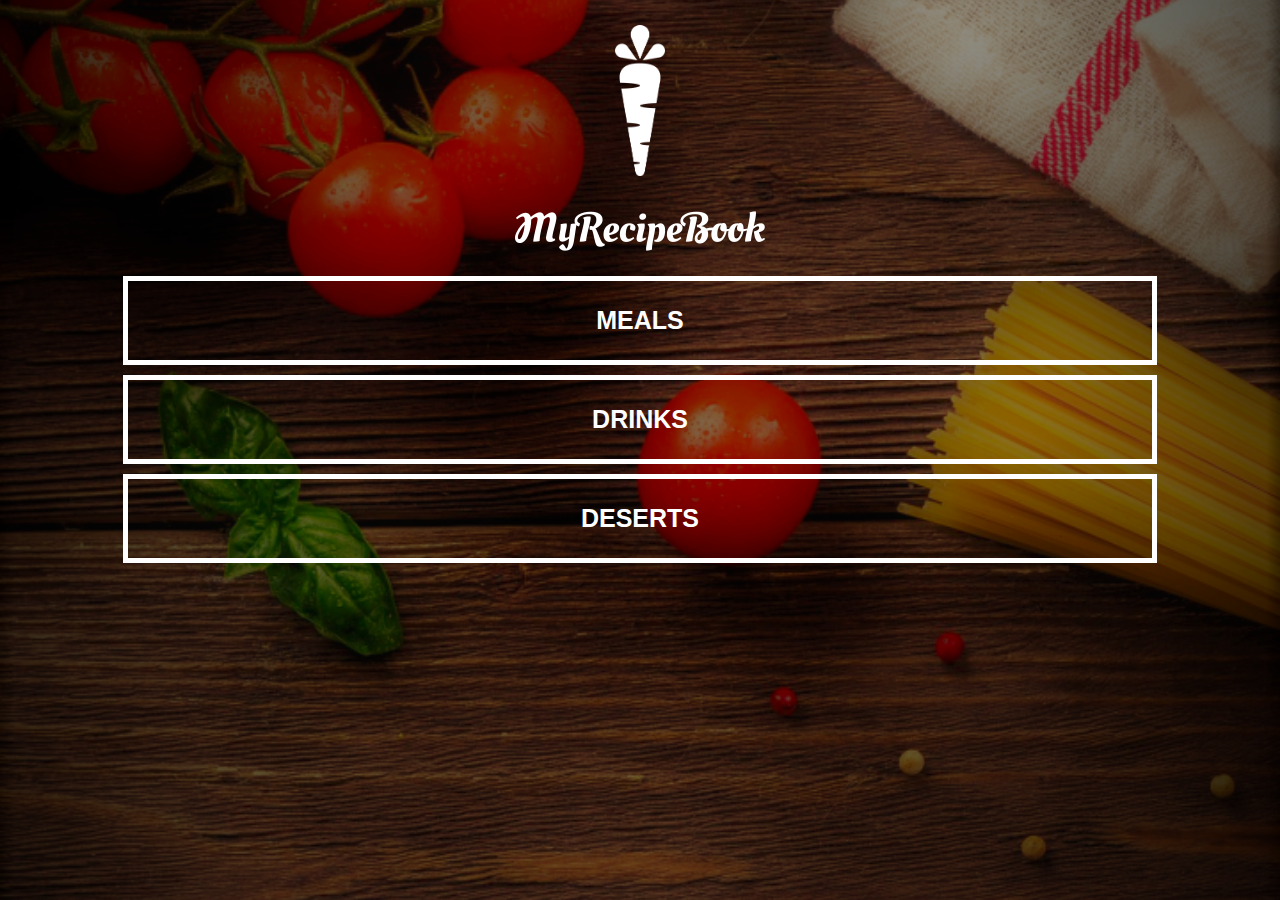
<file: index.html>
<!Doctype html>

<html>
   <head>
     <title>My Recipe Book</title>  
<link rel="stylesheet" href="style.css"> 
       </head>
       
    <body class="body-home">
        
  <div id="home">
      
    <img src ="images/logo-img.png" id="home-logo-img">
     <img src="images/logo-text.png" id="home-logo-text"> 
  
    <div class="home-menu">
      <a href="meals.html" class="home-menu-item">
      <p>Meals</p>
      </a>   
      
      <a href="drinks.html" class="home-menu-item">
      <p>drinks</p>
      </a>   
      
      <a href="desert.html" class="home-menu-item">
      <p>deserts</p>
      </a>
      
    
      
      
      
      
      
      
      
      
      </div>      
        </div>
    </body> 
</html>
</file>
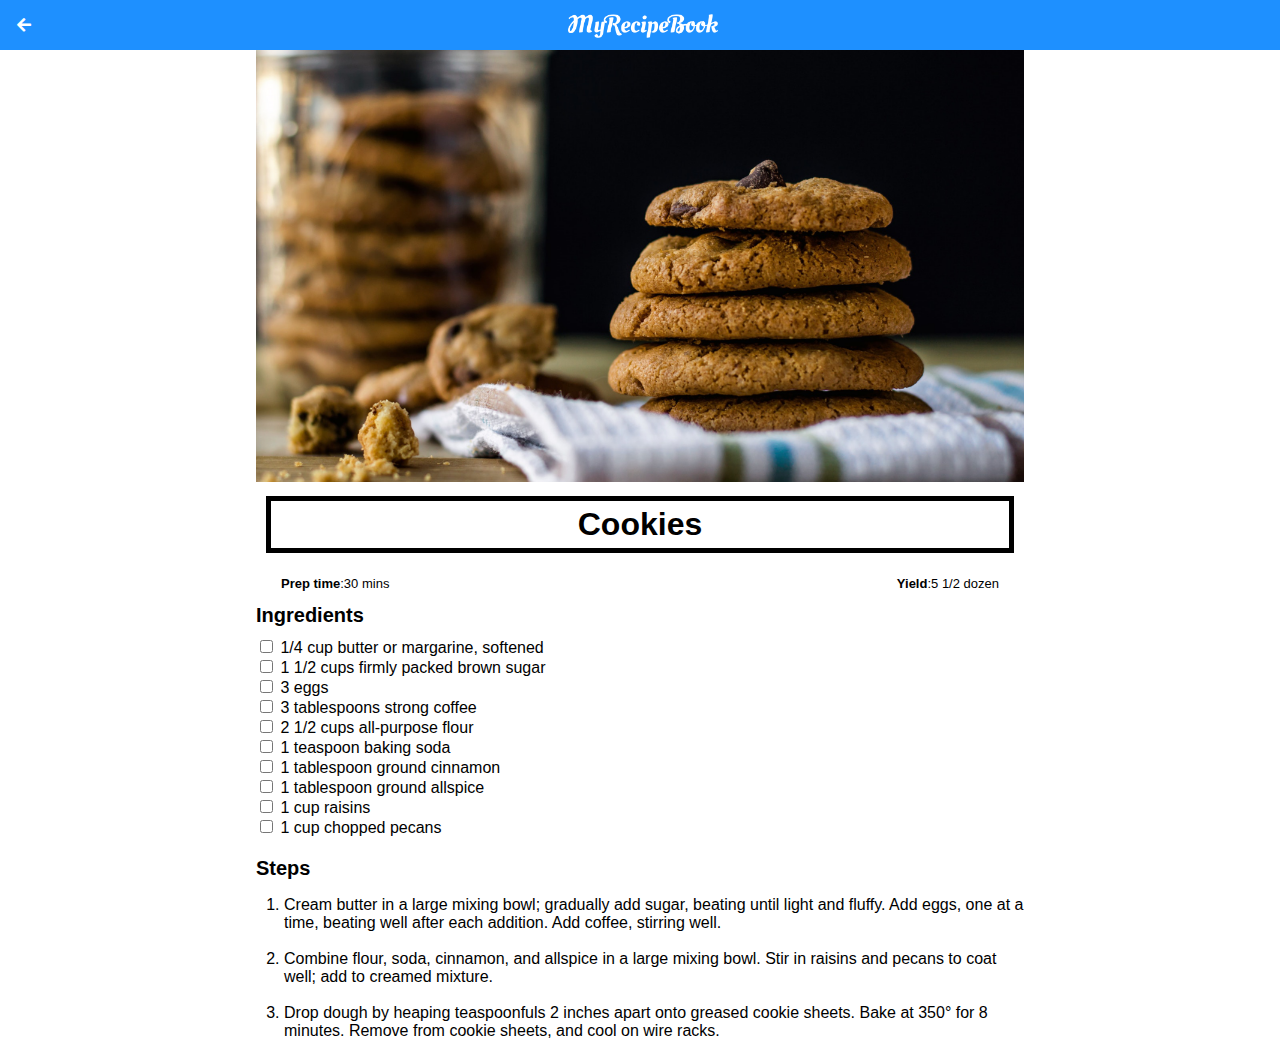
<file: cookies.html>
<!Doctype html>

<html>
   <head>
     <title>My Recipe Book |Desert|Cookies </title>  
<link rel="stylesheet" href="style.css"> 
       </head>
<link rel="stylesheet" href="fontAwesome/css/all.css">
    
    <body class="body-recipe">
        
<div class="header">
  <a href="desert.html">
   <i class="fa fa-arrow-left"></i>
</a>     
   <img src="images/logo-text.png">     
        </div>
            
        <div id="recipe">
   <div class="recipe-details">
   <img src="images/cookies.png">
       
    <h1>Cookies</h1>
       
<div class="recipe-details-info">
       
    <p><b>Prep time</b>:30 mins</p>       
    <p style="float: right;"><b>Yield</b>:5 1/2 dozen</p>       
     </div>
   <div claas="recipe-details-ingredients">

<h2>Ingredients</h2>    
 <input id="check-01" type="checkbox">      
<label for="check-01">1/4 cup butter or margarine, softened</label>   
<br>
<input id="check-02" type="checkbox">      
<label for="check-02">1 1/2 cups firmly packed brown sugar</label>   
<br> 
       
<input id="check-03" type="checkbox">      
<label for="check-03">3 eggs</label>   
 <br>
       
<input id="check-04" type="checkbox">      
<label for="check-04">3 tablespoons strong coffee</label>   
 <br>
 
<input id="check-05" type="checkbox">      
<label for="check-05">2 1/2 cups all-purpose flour</label>   <br>      

<input id="check-06" type="checkbox">      
<label for="check-06">1 teaspoon baking soda</label>   <br>      
     
       
 <input id="check-07" type="checkbox">      
<label for="check-0">1 tablespoon ground cinnamon</label>   <br>      
           
<input id="check-08" type="checkbox">      
<label for="check-08">1 tablespoon ground allspice</label>   <br>      
                   
  <input id="check-09" type="checkbox">      
<label for="check-09">1 cup raisins</label>   <br>      
               
       
  <input id="check-10" type="checkbox">      
<label for="check-10">1 cup chopped pecans</label>   <br>      
            
       </div>   

<div class="recipe-details-steps">
<h2>Steps</h2>       
<ol>
 <li>Cream butter in a large mixing bowl; gradually add sugar, beating until light and fluffy. Add eggs, one at a time, beating well after each addition. Add coffee, stirring well.</li>  <br> 
    
<li>Combine flour, soda, cinnamon, and allspice in a large mixing bowl. Stir in raisins and pecans to coat well; add to creamed mixture.</li> <br>
    
        
<li>Drop dough by heaping teaspoonfuls 2 inches apart onto greased cookie sheets. Bake at 350° for 8 minutes. Remove from cookie sheets, and cool on wire racks.</li> <br>
    </ol>
</div>
       
 </div>
    
      </div>      
 </body> 
</html>
</file>
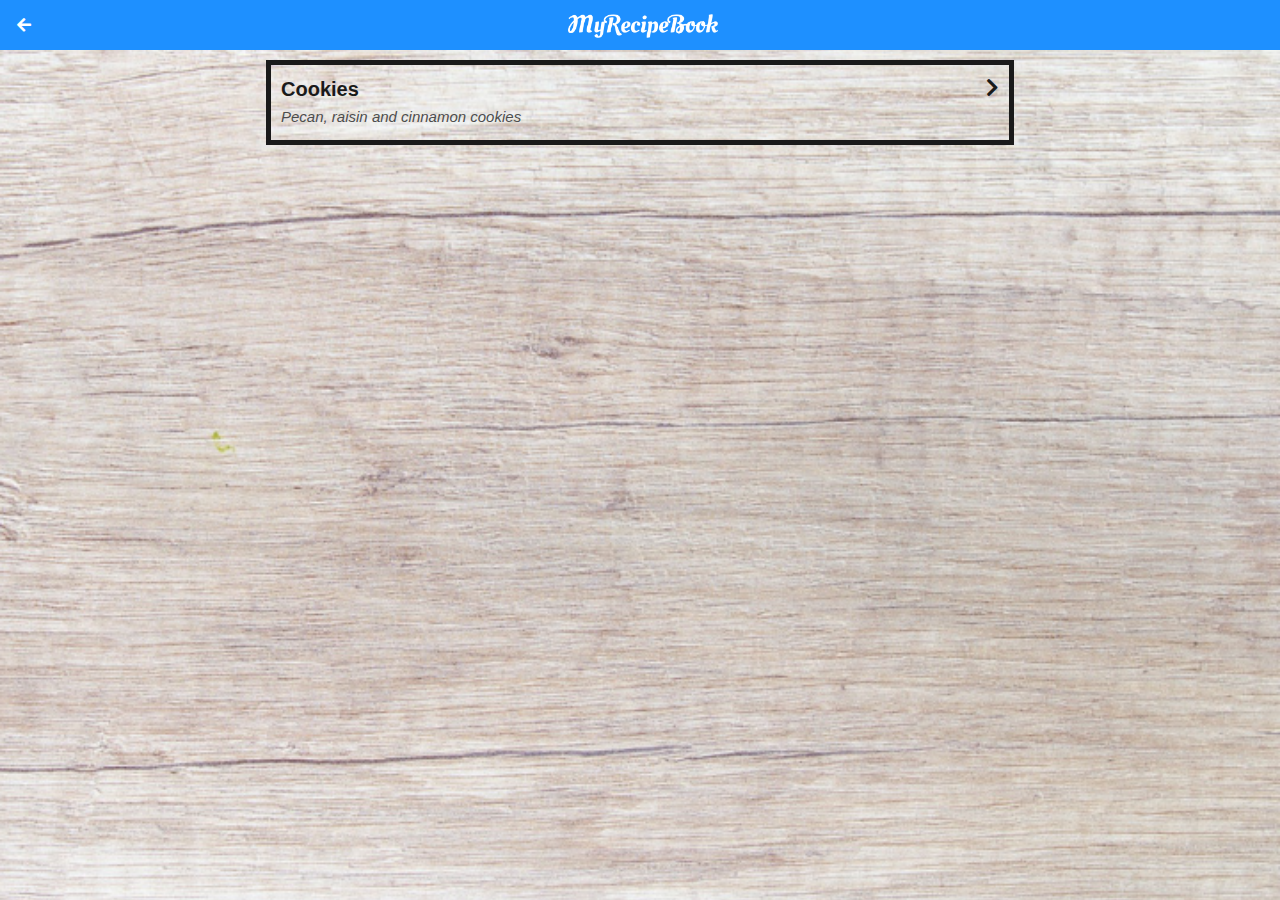
<file: desert.html>
<!Doctype html>

<html>
   <head>
     <title>My Recipe Book |Desert </title>  
<link rel="stylesheet" href="style.css"> 
       </head>
<link rel="stylesheet" href="fontAwesome/css/all.css">
    
    <body class="body-meals">
        
<div class="header">
  <a href="index.html">
   <i class="fa fa-arrow-left"></i>
</a>     
   <img src="images/logo-text.png">     
        </div>
            
        <div id="meals">
   
    <div class="meals-list">
    
 <a href="cookies.html">
<div class="meals-list-items">
<h1>Cookies<i class="fa fa-chevron-right"></i>
 </h1>
     
<p>Pecan, raisin and cinnamon cookies</p>    
         </div>
    </a> 
      
            </div>  

</div>      
 </body> 
</html>
</file>
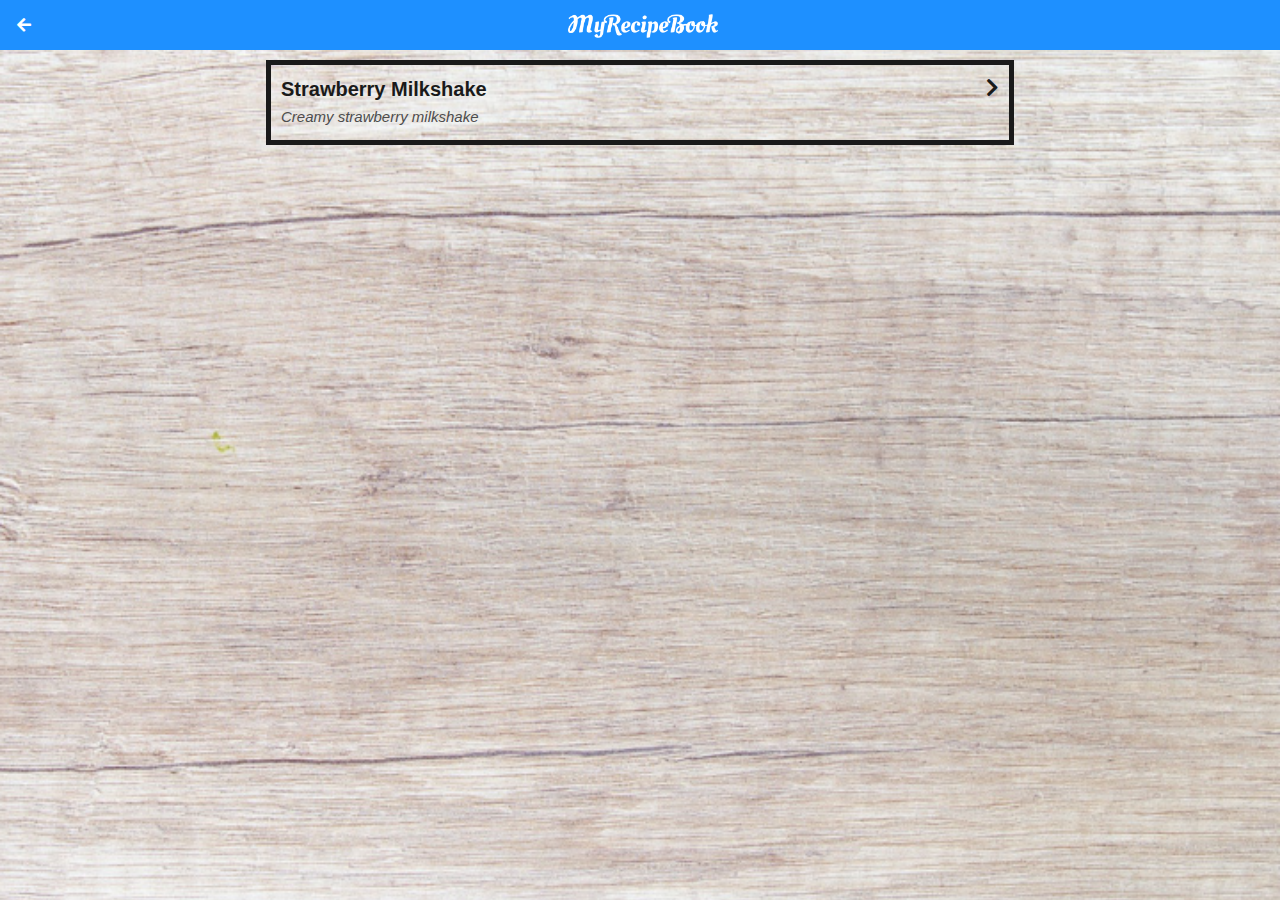
<file: drinks.html>
<!Doctype html>

<html>
   <head>
     <title>My Recipe Book |Drinks </title>  
<link rel="stylesheet" href="style.css"> 
       </head>
<link rel="stylesheet" href="fontAwesome/css/all.css">
    
    <body class="body-meals">
        
<div class="header">
  <a href="index.html">
   <i class="fa fa-arrow-left"></i>
</a>     
   <img src="images/logo-text.png">     
        </div>
            
        <div id="meals">
   
    <div class="meals-list">
    
 <a href="strawberry.html">
<div class="meals-list-items">
<h1>Strawberry Milkshake<i class="fa fa-chevron-right"></i>
 </h1>
     
<p>Creamy strawberry milkshake</p>    
         </div>
    </a> 
      
            </div>  

</div>      
 </body> 
</html>
</file>
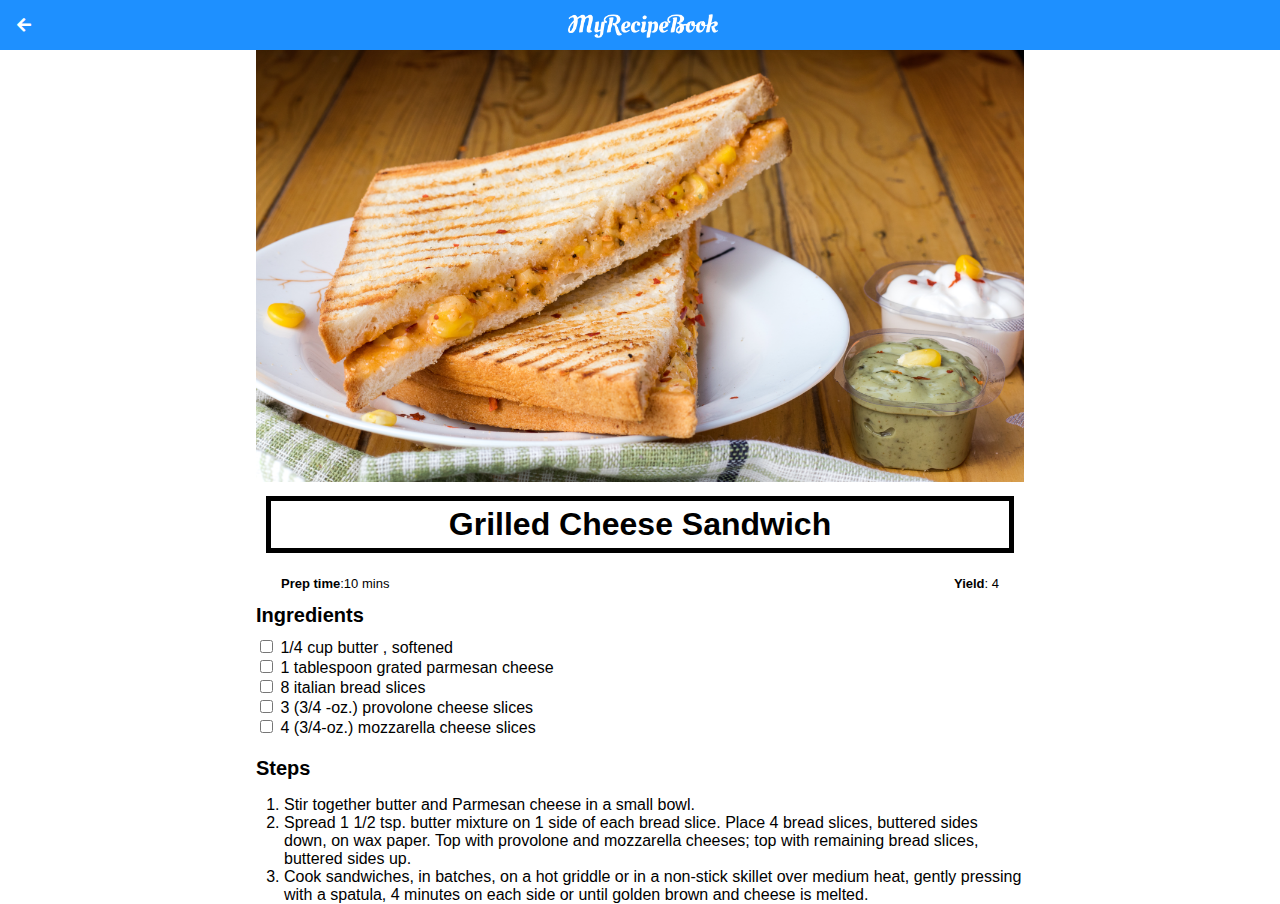
<file: grilled-cheese.html>
<!Doctype html>

<html>
   <head>
     <title>My Recipe Book |Meals|Grilled Cheese </title>  
<link rel="stylesheet" href="style.css"> 
       </head>
<link rel="stylesheet" href="fontAwesome/css/all.css">
    
    <body class="body-recipe">
        
<div class="header">
  <a href="meals.html">
   <i class="fa fa-arrow-left"></i>
</a>     
   <img src="images/logo-text.png">     
        </div>
            
        <div id="recipe">
   <div class="recipe-details">
   <img src="images/grilledCheese.png">
       
    <h1>Grilled Cheese Sandwich</h1>
       
<div class="recipe-details-info">
       
    <p><b>Prep time</b>:10 mins</p>       
    <p style="float: right;"><b>Yield</b>: 4</p>       
     </div>
   <div claas="recipe-details-ingredients">

<h2>Ingredients</h2>    
 <input id="check-01" type="checkbox">      
<label for="check-01">1/4 cup butter , softened</label>   
<br>
<input id="check-02" type="checkbox">      
<label for="check-02">1 tablespoon grated parmesan cheese</label>   
<br> 
       
<input id="check-03" type="checkbox">      
<label for="check-03">8 italian bread slices</label>   
 <br>
       
<input id="check-04" type="checkbox">      
<label for="check-04">3 (3/4 -oz.) provolone cheese slices</label>   
 <br>
 
<input id="check-05" type="checkbox">      
<label for="check-05">4 (3/4-oz.) mozzarella cheese slices</label>   <br>      
</div>   

<div class="recipe-details-steps">
<h2>Steps</h2>       
<ol>
 <li>Stir together butter and Parmesan cheese in a small bowl.</li>   
    
<li>Spread 1 1/2 tsp. butter mixture on 1 side of each bread slice. Place 4 bread slices, buttered sides down, on wax paper. Top with provolone and mozzarella cheeses; top with remaining bread slices, buttered sides up.</li> 
    
        
<li>Cook sandwiches, in batches, on a hot griddle or in a non-stick skillet over medium heat, gently pressing with a spatula, 4 minutes on each side or until golden brown and cheese is melted.</li> 
    </ol>
</div>
       
 </div>
    
      </div>      
 </body> 
</html>
</file>
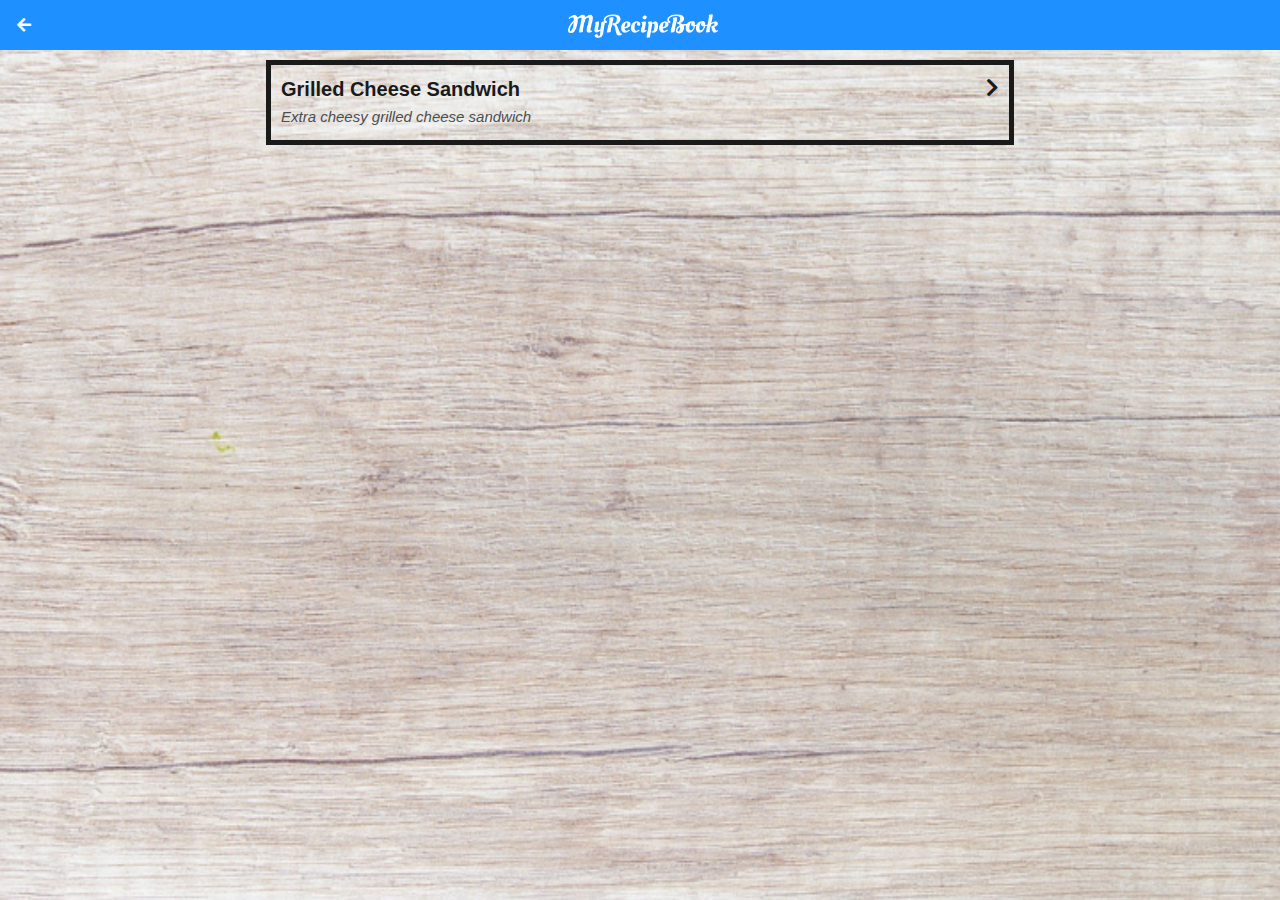
<file: meals.html>
<!Doctype html>

<html>
   <head>
     <title>My Recipe Book |Meals </title>  
<link rel="stylesheet" href="style.css"> 
       </head>
<link rel="stylesheet" href="fontAwesome/css/all.css">
    
    <body class="body-meals">
        
<div class="header">
  <a href="index.html">
   <i class="fa fa-arrow-left"></i>
</a>     
   <img src="images/logo-text.png">     
        </div>
            
        <div id="meals">
   
    <div class="meals-list">
    
 <a href="grilled-cheese.html">
<div class="meals-list-items">
<h1>Grilled Cheese Sandwich<i class="fa fa-chevron-right"></i>
 </h1>
     
<p>Extra cheesy grilled cheese sandwich</p>    
         </div>
    </a> 
      
            </div>  

</div>      
 </body> 
</html>
</file>
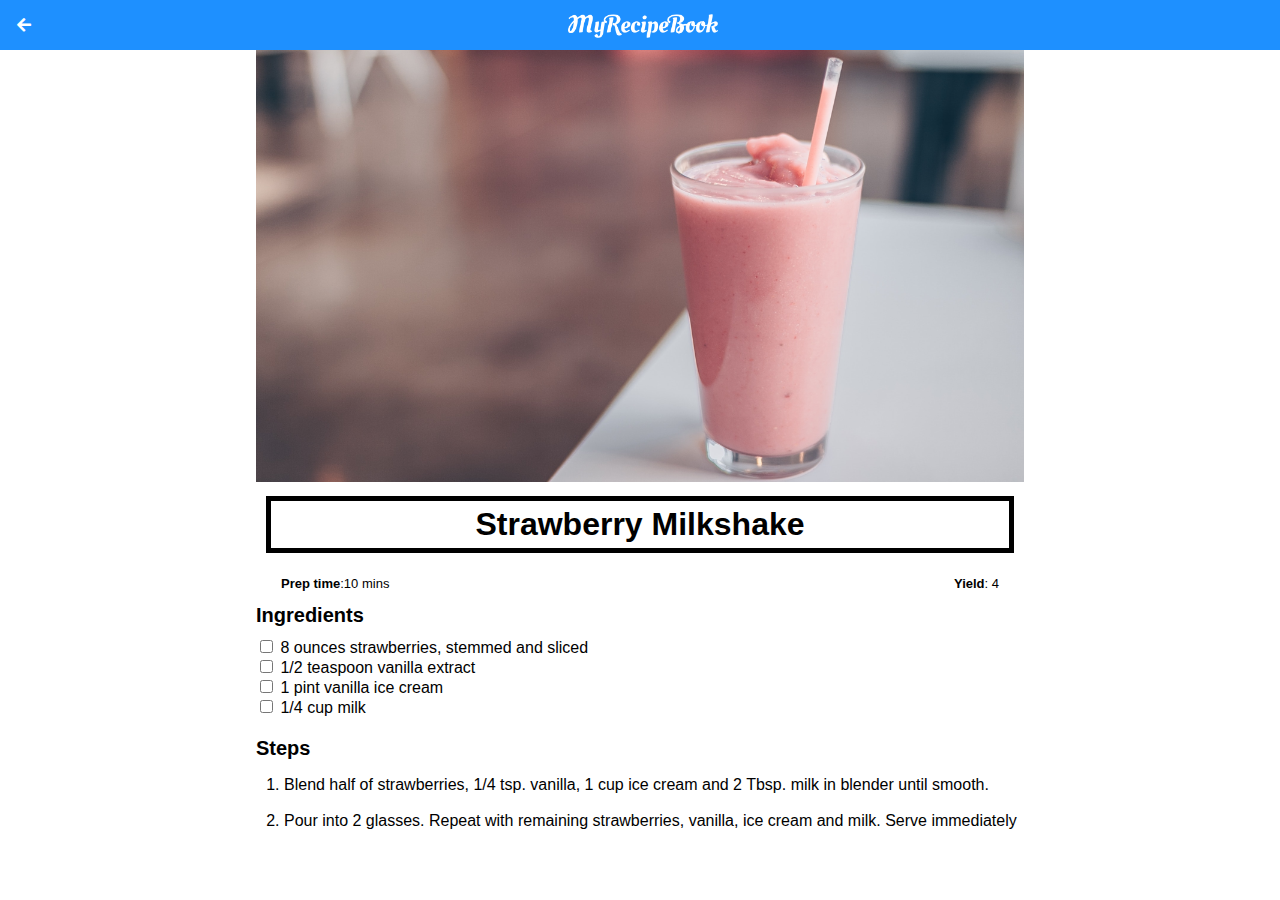
<file: strawberry.html>
<!Doctype html>

<html>
   <head>
     <title>My Recipe Book |Drinks|Strawberry Milkshake </title>  
<link rel="stylesheet" href="style.css"> 
       </head>
<link rel="stylesheet" href="fontAwesome/css/all.css">
    
    <body class="body-recipe">
        
<div class="header">
  <a href="drinks.html">
   <i class="fa fa-arrow-left"></i>
</a>     
   <img src="images/logo-text.png">     
        </div>
            
        <div id="recipe">
   <div class="recipe-details">
   <img src="images/strawberryMilkshake.png">
       
    <h1>Strawberry Milkshake</h1>
       
<div class="recipe-details-info">
       
    <p><b>Prep time</b>:10 mins</p>       
    <p style="float: right;"><b>Yield</b>: 4</p>       
     </div>
   <div claas="recipe-details-ingredients">

<h2>Ingredients</h2>    
 <input id="check-01" type="checkbox">      
<label for="check-01">8 ounces strawberries, stemmed and sliced</label>   
<br>
<input id="check-02" type="checkbox">      
<label for="check-02">1/2 teaspoon vanilla extract</label>   
<br> 
       
<input id="check-03" type="checkbox">      
<label for="check-03">1 pint vanilla ice cream</label>   
 <br>
       
<input id="check-04" type="checkbox">      
<label for="check-04">1/4 cup milk</label>   
 <br>
 
<div class="recipe-details-steps">
<h2>Steps</h2>       
<ol>
 <li>Blend half of strawberries, 1/4 tsp. vanilla, 1 cup ice cream and 2 Tbsp. milk in blender until smooth.</li> <br>  
    
<li>Pour into 2 glasses. Repeat with remaining strawberries, vanilla, ice cream and milk. Serve immediately</li> 
     </ol> <br>
</div>
       
 </div>
            </div>
      </div>      
 </body> 
</html>
</file>
<file: style.css>
html{
height:100%;     

}


body{
font-family: sans-serif;
margin: 0;
padding: 0;
height: 100%;
}
.body-home {
background-image: url('images/background-01-port.png');
background-position: center;
background-attachment: fixed;
background-repeat: no-repeat;
background-size: cover;
    
}
.body-meals {
background-image: url('images/background-02-port.png');
background-position: center;
background-attachment: fixed;
background-repeat: no-repeat;
background-size: cover;
}



/*============ HEADER ============*/
.header {
background-color:dodgerblue;
width: 100%;
height: 50px;
top: 0;
position: fixed;
overflow: hidden;
text-align: center;

}
.header i {
float: left;
padding: 17px 0px 0px 17px;
color: white;
}

.header img{
width: 150px;
padding-top:14px; 
padding-right: 25px;
}


/*============HOME PAGE ============*/
#home-logo-img{
width: 50px;
display: block;
margin: auto;
padding: 25px 10px 10px 10px;
}

#home-logo-text{
width: auto;
display: block;
margin: auto; 
padding:25px; 
  
}


/*============HOME PAGE MENU ============*/


.home-menu-item{
text-decoration: none;
text-transform:uppercase;
  
color: white;
font-size: 25px;
font-weight: bold;
text-align: center;
border: 5px solid white;

display: block;
margin: auto;
margin-bottom: 10px;
width: 80%;
    
}
/*============MEALS PAGE ============*/
#meals{
padding-top: 50px;    
    
}


/*============MEALS PAGE MENU ============*/
.meals-list a {
text-decoration: none;  
   
}

.meals-list-items {
border: 5px solid #1a1a1a;
margin: 10px;
}

.meals-list-items h1{
font-weight: bold;
font-size: 20px;
color: #1a1a1a;
padding-left: 10px;   
}

.meals-list-items i{
float: right; 
color: #1a1a1a;
padding-right: 10px;
}

.meals-list-items p{
font-size: 15px;
font-style: italic;
color: #4d4d4d;
margin-top: -7px;
padding-left: 10px;
    
}
/*============RECIPE PAGE ============*/
#recipe{
padding-top: 50px;
}
/*============RECIPE DETAILS ============*/
.recipe-details img{
width: 100%;
    
}
.recipe-details h1{
font: 25px;
text-align: center;
border: 5px solid black;
margin: 10px;
padding: 5px;
}
.recipe-details h2{
font-size: 20px;
text-align: left;
margin: 0;
margin-bottom: 10px;
}


.recipe-details-info{
margin-left: 25px;
margin-right: 25px;
}

.recipe-details-info p{
font-size: 13px;
display: inline-block;
}

.recipe-details-ingredients label{
line-height: 25px;
margin-left: 10px;
}

.recipe-details-steps{
padding-top: 20px;
}
.recipe-details-steps ol{
padding-left: 28px;
}

/*============RESPONSIVE LAYOUT ============*/

@media only screen and (min-width:600px){
#meals {
width:80%; 
margin: auto;
 }
    
 #recipe {
width: 80%;
margin: auto;
} 
    
@media only screen and (min-width:1000px){
#meals {
width:60%; 
margin: auto;
 }      
#recipe {
width: 60%;
margin: auto;
 } 
        
}

@media only screen and (min-width:1500px){
#meals {
width:40%; 
margin: auto;
 }      
#recipe {
width: 40%;
margin: auto;
 } 
        
}

 @media only screen and (min-width: 720){
     .body-home{
background-image: url('images/background-01-land.png');
     }     
     .body-meals{
    background-image: url('images/background-02-land.png')
     }       
        
    }
</file>
